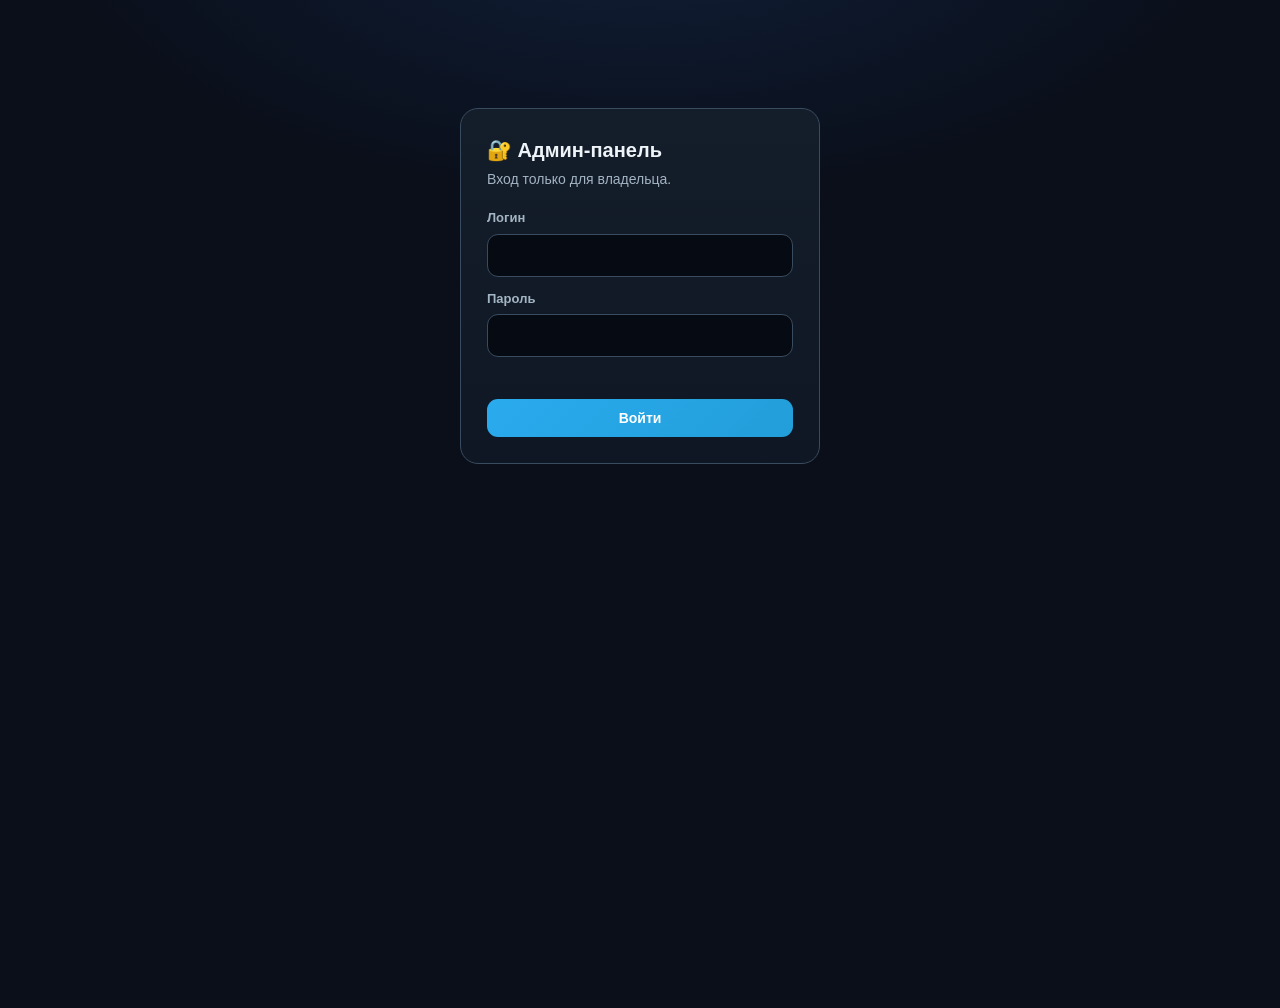
<file: web/static/admin.html>
<!doctype html>
<html lang="ru">
<head>
<meta charset="utf-8">
<meta name="viewport" content="width=device-width, initial-scale=1">
<meta name="robots" content="noindex, nofollow">
<title>VallShop — Админ-панель</title>
<style>
  :root{
    --bg:#0a0f1a; --bg2:#060a12; --panel:#141d2a; --panel2:#1b2636;
    --line:#2a3a4a; --line2:#394b5e; --text:#eef4f8; --muted:#a3b4c2; --dim:#78889a;
    --accent:#3ba3f0; --accent2:#7cc6f7; --grad:linear-gradient(135deg,#2aabee,#229ed9);
    --ok:#4fd08a; --bad:#ff6b6b; --warn:#ffb454;
  }
  *{box-sizing:border-box}
  body{margin:0;background:
    radial-gradient(1000px 500px at 50% -10%, rgba(56,132,246,.14), transparent 60%), var(--bg);
    color:var(--text);font-family:"Inter",-apple-system,BlinkMacSystemFont,"Segoe UI",Roboto,Arial,sans-serif;
    min-height:100vh;line-height:1.5}
  a{color:var(--accent2);text-decoration:none}
  .wrap{max-width:1100px;margin:0 auto;padding:0 18px}
  header{border-bottom:1px solid var(--line);background:rgba(10,15,26,.8);backdrop-filter:blur(10px);position:sticky;top:0;z-index:5}
  .bar{display:flex;align-items:center;gap:14px;padding:14px 0}
  .logo{font-weight:800;font-size:20px}.logo span{color:var(--accent)}
  .bar .sp{margin-left:auto}
  .nav{display:flex;gap:6px;margin-left:8px}
  .nav button{background:transparent;border:1px solid transparent;color:var(--muted);border-radius:999px;padding:7px 14px;font-size:13px;font-weight:600}
  .nav button.on{background:var(--panel2);border-color:var(--line2);color:var(--text)}
  @media (max-width:640px){ .nav button{padding:6px 10px;font-size:12px} .logo{font-size:16px} }
  .mono{font-family:ui-monospace,SFMono-Regular,Menlo,Consolas,monospace;font-size:12px;color:var(--muted)}
  .pill{font-size:10px;padding:1px 7px;border-radius:999px;background:rgba(79,208,138,.16);color:#bff3d2;border:1px solid rgba(79,208,138,.4)}
  .dim{color:var(--dim)}
  .st{font-size:11px;padding:2px 9px;border-radius:999px;border:1px solid var(--line2);color:var(--muted);white-space:nowrap}
  .st.ok{background:rgba(79,208,138,.15);color:#bff3d2;border-color:rgba(79,208,138,.4)}
  .st.warn{background:rgba(255,180,84,.15);color:#ffd9a8;border-color:rgba(255,180,84,.4)}
  .st.bad{background:rgba(255,107,107,.15);color:#ffc9c9;border-color:rgba(255,107,107,.4)}
  .st.dim{color:var(--dim)}
  .srow select{background:var(--bg2);border:1px solid var(--line2);border-radius:11px;padding:11px 12px;color:var(--text);font-size:14px;font-family:inherit}
  .dgrid{display:grid;grid-template-columns:repeat(auto-fit,minmax(280px,1fr));gap:14px;margin-top:8px}
  .dcard{background:linear-gradient(180deg,var(--panel),#0f1724);border:1px solid var(--line);border-radius:14px;padding:16px}
  .dh{font-size:12px;font-weight:700;text-transform:uppercase;letter-spacing:.4px;color:var(--dim);margin-bottom:10px}
  .dtbl{width:100%;border-collapse:collapse;font-size:14px}
  .dtbl td{padding:7px 0;border-bottom:1px solid var(--line);vertical-align:top}
  .dtbl td.dk{color:var(--dim);width:44%;padding-right:10px}
  .errbox{background:rgba(255,107,107,.1);border:1px solid rgba(255,107,107,.4);border-radius:12px;padding:12px 14px;margin:12px 0;color:#ffd0d0;font-size:14px;white-space:pre-wrap;word-break:break-word}
  button{font-family:inherit;cursor:pointer}
  .btn{background:var(--grad);color:#fff;border:none;border-radius:11px;padding:11px 18px;font-weight:700;font-size:14px}
  .btn.ghost{background:var(--panel2);border:1px solid var(--line2);color:var(--text)}
  .btn:disabled{opacity:.5;cursor:default}
  /* Логин */
  .login{max-width:360px;margin:12vh auto;background:linear-gradient(180deg,var(--panel),#0f1724);
    border:1px solid var(--line2);border-radius:18px;padding:26px}
  .login h1{font-size:20px;margin:0 0 4px}.login p{color:var(--muted);font-size:14px;margin:0 0 18px}
  label{display:block;font-size:13px;color:var(--muted);margin:12px 0 6px;font-weight:600}
  input{width:100%;background:var(--bg2);border:1px solid var(--line2);border-radius:11px;padding:12px 14px;color:var(--text);font-size:15px;font-family:inherit}
  input:focus{outline:none;border-color:var(--accent);box-shadow:0 0 0 3px rgba(42,171,238,.14)}
  textarea{width:100%;background:var(--bg2);border:1px solid var(--line2);border-radius:11px;padding:11px 13px;color:var(--text);font-size:14px;font-family:inherit;line-height:1.5;resize:vertical}
  textarea:focus{outline:none;border-color:var(--accent);box-shadow:0 0 0 3px rgba(42,171,238,.14)}
  .msg{color:var(--bad);font-size:13px;min-height:18px;margin-top:10px}
  /* Дашборд */
  h2{font-size:17px;margin:26px 0 12px;display:flex;align-items:center;gap:8px}
  .presets{display:flex;gap:8px;flex-wrap:wrap;margin:18px 0 6px}
  .presets button{background:var(--panel2);border:1px solid var(--line2);color:var(--muted);border-radius:999px;padding:8px 16px;font-size:13px;font-weight:600}
  .presets button.on{background:var(--grad);border:none;color:#fff}
  .cards{display:grid;grid-template-columns:repeat(auto-fit,minmax(150px,1fr));gap:12px}
  .card{background:linear-gradient(180deg,var(--panel),#0f1724);border:1px solid var(--line);border-radius:14px;padding:16px}
  .card .k{color:var(--dim);font-size:12px;font-weight:600;text-transform:uppercase;letter-spacing:.4px}
  .card .v{font-size:24px;font-weight:800;margin-top:6px}
  .card .v small{font-size:13px;color:var(--muted);font-weight:600}
  .sub{color:var(--muted);font-size:13px;margin-top:4px}
  /* График визитов */
  .chart{display:flex;align-items:flex-end;gap:3px;height:120px;margin-top:10px;padding:10px;background:var(--panel);border:1px solid var(--line);border-radius:14px;overflow-x:auto}
  .chart .col{flex:1 0 8px;min-width:8px;display:flex;flex-direction:column;justify-content:flex-end;align-items:center;gap:4px}
  .chart .bar{width:100%;background:var(--grad);border-radius:4px 4px 0 0;min-height:2px}
  .chart .lbl{font-size:9px;color:var(--dim);white-space:nowrap;transform:rotate(-45deg);transform-origin:center;margin-top:6px}
  /* Таблица пользователей */
  .srow{display:flex;gap:10px;margin:10px 0}
  table{width:100%;border-collapse:collapse;font-size:14px}
  th,td{text-align:left;padding:10px 12px;border-bottom:1px solid var(--line)}
  th{color:var(--dim);font-size:12px;text-transform:uppercase;letter-spacing:.4px;font-weight:700}
  .tag{font-size:11px;padding:2px 8px;border-radius:999px;border:1px solid var(--line2);color:var(--muted)}
  .tag.ok{color:#bff3d2;border-color:rgba(79,208,138,.4)}
  .tbl-wrap{overflow-x:auto;border:1px solid var(--line);border-radius:14px}
  .state{color:var(--muted);text-align:center;padding:24px}
  @media (max-width:640px){ .card .v{font-size:20px} h2{font-size:16px} }
</style>
</head>
<body>

<div id="loginView" style="display:none">
  <div class="login">
    <h1>🔐 Админ-панель</h1>
    <p>Вход только для владельца.</p>
    <label>Логин</label>
    <input id="lu" type="text" autocomplete="username">
    <label>Пароль</label>
    <input id="lp" type="password" autocomplete="current-password">
    <div class="msg" id="lmsg"></div>
    <button class="btn" style="width:100%;margin-top:14px" onclick="doLogin()">Войти</button>
  </div>
</div>

<div id="appView" style="display:none">
  <header><div class="wrap bar">
    <div class="logo">Vall<span>Shop</span> · админ</div>
    <nav class="nav" id="nav">
      <button class="on" data-page="dash" onclick="showPage('dash')">📊 Дашборд</button>
      <button data-page="orders" onclick="showPage('orders')">🧾 Заказы</button>
      <button data-page="design" onclick="showPage('design')">🎨 Оформление</button>
      <button data-page="visits" onclick="showPage('visits')">👁 Журнал визитов</button>
    </nav>
    <div class="sp"></div>
    <button class="btn ghost" onclick="logout()">Выйти</button>
  </div></header>

  <div class="wrap" style="padding-bottom:50px" id="pageDash">
    <div class="presets" id="presets"></div>

    <h2>📊 Общее (бот + сайт)</h2>
    <div class="cards" id="totalCards"></div>

    <h2>🤖 Бот</h2>
    <div class="cards" id="botCards"></div>

    <h2>🌐 Сайт</h2>
    <div class="cards" id="siteCards"></div>

    <h2>👁 Посещения сайта</h2>
    <div class="hint" style="color:var(--dim);font-size:13px;margin:-6px 0 12px">
      Считаются только уникальные живые посетители — боты и краулеры не учитываются.
      <a href="#" id="notrackLink" target="_blank" style="color:var(--accent2)">Не считать мои визиты →</a>
      · <a href="#" id="resetVisits" style="color:var(--dim)" onclick="resetVisits(event)">Обнулить статистику</a>
    </div>
    <div class="cards" id="visitCards"></div>
    <div class="chart" id="chart"></div>

    <h2>📧 Пользователи сайта</h2>
    <div class="srow">
      <input id="uq" type="search" placeholder="Поиск по email…" oninput="onSearch()">
    </div>
    <div class="tbl-wrap"><table id="usersTbl"><tbody></tbody></table></div>
  </div>

  <div class="wrap" style="padding-bottom:50px;display:none" id="pageOrders">
    <div id="ordersListView">
      <h2>🧾 Заказы</h2>
      <div class="presets" id="ordersMode">
        <button class="on" data-mode="all" onclick="setOrdersMode('all')">Все заказы</button>
        <button data-mode="manual" onclick="setOrdersMode('manual')">⏳ Текущие (ручная обработка)</button>
      </div>
      <div class="srow" style="flex-wrap:wrap">
        <input id="oq" type="search" placeholder="Поиск: ID, email, ref, поставщик…" oninput="onOrdersSearch()" style="min-width:220px;flex:1">
        <select id="ofSource" onchange="loadOrders()">
          <option value="">Все источники</option>
          <option value="site">🌐 Сайт</option>
          <option value="bot">🤖 Бот</option>
        </select>
        <select id="ofStatus" onchange="loadOrders()">
          <option value="">Все статусы</option>
          <option value="completed">Выполнен</option>
          <option value="fulfilling">В обработке</option>
          <option value="needs_action">Ждёт ручной выдачи</option>
          <option value="failed">Ошибка</option>
          <option value="refunded">Возврат</option>
          <option value="created">Создан</option>
          <option value="expired">Просрочен</option>
        </select>
      </div>
      <div class="tbl-wrap"><table id="ordersTbl"><tbody></tbody></table></div>
      <div class="srow" id="ordersPager" style="justify-content:center;display:none">
        <button class="btn ghost" id="oPrev" onclick="ordersPage(-1)">← Назад</button>
        <span class="mono" id="oPageInfo" style="align-self:center"></span>
        <button class="btn ghost" id="oNext" onclick="ordersPage(1)">Вперёд →</button>
      </div>
    </div>
    <div id="orderDetailView" style="display:none"></div>
  </div>

  <div class="wrap" style="padding-bottom:50px;display:none" id="pageDesign">
    <h2>🎨 Оформление — описания разделов</h2>
    <div class="hint" style="color:var(--dim);font-size:13px;margin:-6px 0 14px">
      Описание показывается на сайте сверху при открытии раздела/товара. Пустое поле — описание не показывается.
      Хранится отдельно для сайта (бота не затрагивает).
    </div>
    <div id="sectionsList"></div>
  </div>

  <div class="wrap" style="padding-bottom:50px;display:none" id="pageVisits">
    <h2>👁 Журнал визитов</h2>
    <div class="hint" style="color:var(--dim);font-size:13px;margin:-6px 0 14px">
      Последние засчитанные визиты (кто попал в статистику). Здесь видно IP, браузер
      и страницу — чтобы заметить бота, прорвавшегося через фильтр.
      <a href="#" style="color:var(--accent2)" onclick="loadVisitLog(event)">Обновить ↻</a>
    </div>
    <div class="tbl-wrap"><table id="visitLog"><tbody></tbody></table></div>
  </div>
</div>

<script>
const $ = id => document.getElementById(id);
const TK = "vs_admin_token";
let preset = "7d";
function tok(){ try{return localStorage.getItem(TK);}catch(e){return null;} }
async function api(path, opts){
  const o = opts || {};
  o.headers = Object.assign({"Authorization":"Bearer "+tok()}, o.headers||{});
  const r = await fetch(path, o);
  if(r.status===401){ logout(); throw new Error("unauth"); }
  return r.json();
}
const rub = n => (n==null?"—":(Number.isInteger(n)?n:Number(n).toFixed(2))+" ₽");

function show(view){ $("loginView").style.display = view==="login"?"":"none"; $("appView").style.display = view==="app"?"":"none"; }

async function doLogin(){
  const username = $("lu").value.trim(), password = $("lp").value;
  $("lmsg").textContent = "Входим…";
  try{
    const r = await fetch("/api/admin/login", {method:"POST",headers:{"Content-Type":"application/json"},body:JSON.stringify({username,password})});
    const d = await r.json().catch(()=>({}));
    if(!r.ok){ $("lmsg").textContent = d.detail || "Ошибка входа"; return; }
    localStorage.setItem(TK, d.token);
    boot();
  }catch(e){ $("lmsg").textContent = "Нет связи с сервером"; }
}
function logout(){ try{localStorage.removeItem(TK);}catch(e){} show("login"); }

function card(k, v, sub){ return `<div class="card"><div class="k">${k}</div><div class="v">${v}</div>${sub?`<div class="sub">${sub}</div>`:""}</div>`; }

function renderPresets(){
  const opts = [["today","Сегодня"],["7d","7 дней"],["30d","30 дней"],["all","Всё время"]];
  $("presets").innerHTML = opts.map(([k,l])=>`<button class="${preset===k?'on':''}" onclick="setPreset('${k}')">${l}</button>`).join("");
}
function setPreset(p){ preset=p; renderPresets(); loadOverview(); }

async function loadOverview(){
  try{
    const d = await api("/api/admin/overview?preset="+preset);
    const t = d.total, b = d.bot, s = d.site, v = d.visits;
    $("totalCards").innerHTML =
      card("Клиенты", `${t.users_total}<small> + ${t.accounts_total} сайт</small>`) +
      card("Заказы всего", t.orders, "бот + сайт") +
      card("Выручка всего", rub(t.revenue_rub)) +
      card("Пополнения всего", rub(t.topups_rub), `${t.topups} шт.`) +
      card("Баланс клиентов", rub(t.balance_rub));
    $("botCards").innerHTML =
      card("Пользователи (мои)", b.users_total, `+${b.users_new} за период`) +
      card("Франшизные", b.franchise_users!=null?b.franchise_users:"—", "клиенты франшиз") +
      card("Активные", b.active, `неактивных: ${b.inactive}`) +
      card("Заказы", b.orders, "завершённые") +
      card("Выручка", rub(b.revenue_rub)) +
      card("Пополнения", rub(b.topups_rub), `${b.topups} шт.`);
    $("siteCards").innerHTML =
      card("Аккаунты сайта", s.accounts_total, `+${s.accounts_new} за период`) +
      card("Заказы с сайта", s.orders) +
      card("Выручка сайта", rub(s.revenue_rub)) +
      card("Пополнения", rub(s.topups_rub), `${s.topups} шт.`) +
      card("Активации кодов", s.activations);
    $("visitCards").innerHTML =
      card("Сегодня", v.today.unique, `уникальных · ${v.today.hits} визитов`) +
      card("7 дней", v.d7.unique, `уникальных · ${v.d7.hits} визитов`) +
      card("Всего", v.all.unique, `уникальных · ${v.all.hits} визитов`);
  }catch(e){}
}

async function loadVisits(){
  try{
    const d = await api("/api/admin/visits?days=30");
    const rows = d.daily||[];
    const max = Math.max(1, ...rows.map(r=>r.unique));
    $("chart").innerHTML = rows.length ? rows.map(r=>`
      <div class="col" title="${r.day}: ${r.unique} уник., ${r.hits} визитов">
        <div class="bar" style="height:${Math.round(r.unique/max*96)}px"></div>
        <div class="lbl">${r.day.slice(5)}</div>
      </div>`).join("") : '<div class="state">Нет данных о посещениях.</div>';
  }catch(e){}
}

async function resetVisits(e){
  if(e) e.preventDefault();
  if(!confirm("Обнулить всю статистику посещений? Накопленные данные будут удалены без возможности восстановления.")) return;
  try{
    const d = await api("/api/admin/visits/reset", {method:"POST"});
    loadOverview(); loadVisits(); _visitsLoaded=false;
    if($("pageVisits").style.display!=="none"){ loadVisitLog(); }
    alert("Готово. Удалено записей: "+(d.deleted||0)+". Счётчик начнётся заново.");
  }catch(err){ alert("Не удалось обнулить статистику."); }
}

// ── Страницы (Дашборд / Журнал визитов) ─────────────────────────────────────
let _visitsLoaded=false;
let _ordersLoaded=false, _designLoaded=false;
function showPage(p){
  $("pageDash").style.display = p==="dash"?"":"none";
  $("pageOrders").style.display = p==="orders"?"":"none";
  $("pageDesign").style.display = p==="design"?"":"none";
  $("pageVisits").style.display = p==="visits"?"":"none";
  document.querySelectorAll("#nav button").forEach(b=>b.classList.toggle("on", b.dataset.page===p));
  if(p==="visits" && !_visitsLoaded){ loadVisitLog(); }
  if(p==="orders" && !_ordersLoaded){ _ordersLoaded=true; loadOrders(); }
  if(p==="design" && !_designLoaded){ _designLoaded=true; loadSections(); }
}

async function loadSections(){
  const box=$("sectionsList"); box.innerHTML='<div class="state">Загрузка…</div>';
  try{
    const d=await api("/api/admin/sections"); const items=d.items||[];
    if(!items.length){ box.innerHTML='<div class="state">Каталог пуст.</div>'; return; }
    box.innerHTML=items.map(s=>`
      <div class="dcard" style="margin-bottom:10px;margin-left:${Math.min(s.depth,4)*18}px">
        ${s.path?`<div class="dim" style="font-size:12px">${_esc(s.path)}</div>`:""}
        <div style="font-weight:700;margin:2px 0 8px">${_esc(s.title)} ${s.has_desc?'<span class="st ok">есть описание</span>':''}</div>
        <textarea id="sd_${s.id}" rows="3" placeholder="Описание раздела (покажется на сайте сверху). Пусто — не показывать.">${_esc(s.description||"")}</textarea>
        <div class="srow" style="margin-top:8px">
          <button class="btn" onclick="saveSection(${s.id})">Сохранить</button>
          <span id="sdmsg_${s.id}" class="dim" style="align-self:center"></span>
        </div>
      </div>`).join("");
  }catch(e){ box.innerHTML='<div class="state">Не удалось загрузить разделы.</div>'; }
}
async function saveSection(id){
  const val=$("sd_"+id).value, msg=$("sdmsg_"+id); msg.textContent="Сохраняю…";
  try{
    const r=await api("/api/admin/sections/"+id,{method:"PUT",headers:{"Content-Type":"application/json"},body:JSON.stringify({description:val})});
    if(r&&r.detail){ msg.textContent="Ошибка: "+r.detail; return; }
    msg.textContent = r.has_desc?"✅ Сохранено":"✅ Очищено";
    setTimeout(()=>{ msg.textContent=""; },2500);
  }catch(e){ msg.textContent="Ошибка сохранения"; }
}

function _browser(ua){
  if(!ua) return "—";
  const u = ua;
  let m;
  if((m=/YaBrowser\/([\d.]+)/.exec(u))) return "Я.Браузер "+m[1].split(".")[0];
  if(/Edg(e|A|iOS)?\//.test(u)) return "Edge";
  if((m=/OPR\/([\d.]+)/.exec(u))) return "Opera";
  if(/(iPhone|iPad)/.test(u)) return "iPhone/iPad Safari";
  if(/Android/.test(u)){ const c=/Chrome\/(\d+)/.exec(u); return "Android"+(c?" Chrome "+c[1]:""); }
  if((m=/Firefox\/(\d+)/.exec(u))) return "Firefox "+m[1];
  if((m=/Chrome\/(\d+)/.exec(u))) return "Chrome "+m[1];
  if(/Safari\//.test(u)) return "Safari";
  return u.length>40 ? u.slice(0,40)+"…" : u;
}
function _when(iso){
  if(!iso) return "—";
  const d=new Date(iso + (iso.endsWith("Z")?"":"Z"));
  const msk=new Date(d.getTime()+3*3600*1000); // показываем по МСК
  const p=n=>String(n).padStart(2,"0");
  return `${p(msk.getUTCDate())}.${p(msk.getUTCMonth()+1)} ${p(msk.getUTCHours())}:${p(msk.getUTCMinutes())}`;
}
function _esc(s){ return (s||"").replace(/[&<>"]/g,c=>({"&":"&amp;","<":"&lt;",">":"&gt;",'"':"&quot;"}[c])); }

async function loadVisitLog(e){
  if(e) e.preventDefault();
  _visitsLoaded=true;
  const tb=$("visitLog").querySelector("tbody");
  tb.innerHTML='<tr><td class="state">Загрузка…</td></tr>';
  try{
    const d=await api("/api/admin/visits/recent?limit=200");
    const items=d.items||[];
    if(!items.length){ tb.innerHTML='<tr><td class="state">Пока нет засчитанных визитов.</td></tr>'; return; }
    tb.innerHTML = `<tr><th>Время (МСК)</th><th>IP</th><th>Браузер</th><th>Страница</th></tr>` +
      items.map(r=>`<tr>
        <td>${_when(r.created_at)} ${r.is_new?'<span class="pill">новый</span>':''}</td>
        <td class="mono">${_esc(r.ip)||"—"}</td>
        <td>${_esc(_browser(r.ua))}</td>
        <td class="mono">${_esc(r.path)||"—"}</td>
      </tr>`).join("");
  }catch(err){ tb.innerHTML='<tr><td class="state">Не удалось загрузить журнал.</td></tr>'; }
}

// ── Заказы ──────────────────────────────────────────────────────────────────
const OST = {
  completed:["Выполнен","ok"], fulfilling:["В обработке","warn"], needs_action:["Ждёт ручной","warn"],
  failed:["Ошибка","bad"], refunded:["Возврат","dim"], created:["Создан","dim"],
  expired:["Просрочен","dim"], pending:["Ожидание","warn"],
};
function ostBadge(s){ const m=OST[s]||[s,"dim"]; return `<span class="st ${m[1]}">${_esc(m[0])}</span>`; }

let _oOffset=0, _oLimit=50, _oTotal=0, _oSt=null, _oMode="all";
function onOrdersSearch(){ clearTimeout(_oSt); _oSt=setTimeout(()=>{_oOffset=0;loadOrders();},300); }
function setOrdersMode(m){
  _oMode=m; _oOffset=0;
  document.querySelectorAll("#ordersMode button").forEach(b=>b.classList.toggle("on", b.dataset.mode===m));
  $("ofStatus").style.display = m==="manual"?"none":"";
  loadOrders();
}
async function loadOrders(){
  const q=$("oq").value.trim(), source=$("ofSource").value;
  const status = _oMode==="manual" ? "manual" : $("ofStatus").value;
  const url=`/api/admin/orders?limit=${_oLimit}&offset=${_oOffset}`+
    `&q=${encodeURIComponent(q)}&source=${source}&status=${status}`;
  const tb=$("ordersTbl").querySelector("tbody");
  tb.innerHTML='<tr><td class="state">Загрузка…</td></tr>';
  try{
    const d=await api(url); _oTotal=d.total||0; const items=d.items||[];
    if(!items.length){ tb.innerHTML='<tr><td class="state">Заказов нет.</td></tr>'; $("ordersPager").style.display="none"; return; }
    tb.innerHTML=`<tr><th>#</th><th>Дата</th><th>Источник</th><th>Товар</th><th>Сумма</th><th>Статус</th><th>Клиент</th></tr>`+
      items.map(o=>`<tr style="cursor:pointer" onclick="openOrder(${o.id})">
        <td class="mono">#${o.id}</td>
        <td>${_when(o.created_at)}</td>
        <td>${o.source==="site"?"🌐":"🤖"} ${o.source==="site"?"Сайт":"Бот"}</td>
        <td>${_esc(o.item)}${o.quantity>1?` <span class="mono dim">×${o.quantity}</span>`:""}</td>
        <td>${rub(o.total_rub)}</td>
        <td>${ostBadge(o.status)}${o.has_error?' ⚠️':''}</td>
        <td class="mono">${_esc(o.email) || (o.user_id?("id "+o.user_id):"—")}</td>
      </tr>`).join("");
    const pages=Math.max(1,Math.ceil(_oTotal/_oLimit)), cur=Math.floor(_oOffset/_oLimit)+1;
    $("ordersPager").style.display = pages>1?"flex":"none";
    $("oPageInfo").textContent=`${cur} / ${pages} · всего ${_oTotal}`;
    $("oPrev").disabled=_oOffset<=0; $("oNext").disabled=_oOffset+_oLimit>=_oTotal;
  }catch(e){ tb.innerHTML='<tr><td class="state">Не удалось загрузить заказы.</td></tr>'; }
}
function ordersPage(dir){ _oOffset=Math.max(0,_oOffset+dir*_oLimit); loadOrders(); window.scrollTo(0,0); }

async function openOrder(id){
  $("ordersListView").style.display="none";
  const box=$("orderDetailView"); box.style.display=""; box.innerHTML='<div class="state">Загрузка…</div>'; window.scrollTo(0,0);
  try{ box.innerHTML=renderOrderDetail(await api("/api/admin/orders/"+id)); }
  catch(e){ box.innerHTML='<div class="state">Не удалось загрузить заказ. <a href="#" onclick="backToOrders(event)">← Назад</a></div>'; }
}
function backToOrders(e){ if(e)e.preventDefault(); $("orderDetailView").style.display="none"; $("ordersListView").style.display=""; }

function drow(k,v){ return (v==null||v==="")?"":`<tr><td class="dk">${k}</td><td>${v}</td></tr>`; }
function renderOrderDetail(d){
  const u=d.user||{}, a=d.account||null, it=d.item||{};
  const tg = u.telegram_id ? `<a target="_blank" href="tg://user?id=${u.telegram_id}">${u.telegram_id}</a>` : "—";
  const deliv = d.delivered ? '<span class="st ok">Да, доставлен</span>'
    : (d.status==="refunded" ? '<span class="st dim">Возврат</span>' : '<span class="st warn">Нет</span>');
  const err = d.fail_reason ? `<div class="errbox"><b>⚠️ Почему не выдался:</b>\n${_esc(d.fail_reason)}</div>` : "";
  const code = d.delivery_code ? `<tr><td class="dk">Выдача (коды)</td><td class="mono" style="white-space:pre-wrap;word-break:break-all">${_esc(d.delivery_code)}</td></tr>` : "";
  let fieldsHtml="";
  if(d.fields && Object.keys(d.fields).length)
    fieldsHtml = Object.entries(d.fields).map(([k,v])=>`<tr><td class="dk">${_esc(k)}</td><td class="mono">${_esc(String(v))}</td></tr>`).join("");
  return `
    <div class="srow"><button class="btn ghost" onclick="backToOrders(event)">← К списку заказов</button></div>
    <h2 style="margin-top:14px">Заказ #${d.id} · ${ostBadge(d.status)}</h2>
    ${err}
    <div class="dgrid">
      <div class="dcard"><div class="dh">Заказ</div><table class="dtbl">
        ${drow("Создан", _when(d.created_at))}
        ${drow("Обновлён", _when(d.updated_at))}
        ${drow("Источник", d.source==="site"?"🌐 Сайт":"🤖 Бот")}
        ${drow("Статус", ostBadge(d.status))}
        ${drow("Доставлен клиенту", deliv)}
        ${drow("Товар", _esc(it.variant_title||"—")+(it.product_title?` <span class="dim">(${_esc(it.product_title)})</span>`:""))}
        ${drow("Количество", d.quantity)}
        ${drow("Сумма", rub(d.total_rub)+(d.quantity>1?` <span class="dim">(${rub(d.price_rub)} × ${d.quantity})</span>`:""))}
        ${drow("Внутр. ref", `<span class="mono">${_esc(d.client_ref)}</span>`)}
        ${code}
      </table></div>
      <div class="dcard"><div class="dh">Поставщик</div><table class="dtbl">
        ${drow("Поставщик", _esc(d.supplier||"—"))}
        ${drow("ID у поставщика", d.supplier_order_id?`<span class="mono">${_esc(d.supplier_order_id)}</span>`:"—")}
        ${drow("Тип (fzr_kind)", _esc(it.fzr_kind||"—"))}
        ${drow("Канал товара", _esc(it.source||"—"))}
        ${drow("Себестоимость", d.cost_usd!=null?("$"+d.cost_usd):"—")}
        ${drow("Маржа мерчанта", rub(d.merchant_margin_rub))}
      </table></div>
      <div class="dcard"><div class="dh">Клиент</div><table class="dtbl">
        ${drow("User ID", `<span class="mono">${u.user_id}</span>`)}
        ${drow("Имя", _esc(u.full_name||"—"))}
        ${drow("Username", u.username?("@"+_esc(u.username)):"—")}
        ${drow("Telegram ID", tg)}
        ${drow("Email", a&&a.email?`${_esc(a.email)} ${a.email_verified?'<span class="st ok">✓</span>':'<span class="st warn">не подтв.</span>'}`:"—")}
        ${drow("Баланс", u.balance_rub!=null?rub(u.balance_rub):"—")}
        ${a?drow("Аккаунт создан", _when(a.created_at)):""}
      </table></div>
      ${fieldsHtml?`<div class="dcard"><div class="dh">Данные покупки</div><table class="dtbl">${fieldsHtml}</table></div>`:""}
    </div>
    ${ACTIONABLE.has(d.status)?`
    <div class="dcard" style="margin-top:14px">
      <div class="dh">Управление заказом</div>
      <div class="srow" style="flex-wrap:wrap;gap:10px">
        <button class="btn" onclick="orderAction(${d.id},'deliver')">✅ Выдать товар</button>
        <button class="btn ghost" onclick="orderAction(${d.id},'refund')">↩️ Вернуть средства</button>
        <button class="btn ghost" onclick="orderAction(${d.id},'close_silent')">✓ Закрыть без уведомления</button>
      </div>
      <div class="dim" style="font-size:13px;margin-top:10px">
        <b>Выдать товар</b> — статус «Выполнен» + уведомление покупателю в Telegram (если привязан).<br>
        <b>Вернуть средства</b> — деньги на баланс покупателя + уведомление.<br>
        <b>Закрыть без уведомления</b> — просто «Выполнен», покупателю ничего не шлётся.
      </div>
    </div>`:""}`;
}

const ACTIONABLE = new Set(["needs_action","failed","fulfilling"]);
async function orderAction(id, action){
  const names={deliver:"отметить заказ выполненным и уведомить покупателя",
               refund:"вернуть средства покупателю на баланс",
               close_silent:"закрыть заказ (статус «Выполнен») БЕЗ уведомления покупателя"};
  if(!confirm(`Заказ #${id}: ${names[action]}?`)) return;
  try{
    const r=await api("/api/admin/orders/"+id+"/action",{
      method:"POST", headers:{"Content-Type":"application/json"}, body:JSON.stringify({action})
    });
    if(r && r.detail){ alert("Ошибка: "+r.detail); return; }
    let msg = action==="refund"
      ? ("↩️ Возврат выполнен"+(r.refund_rub?` (${r.refund_rub} ₽)`:""))
      : (action==="deliver"?"✅ Заказ отмечен выполненным":"✓ Заказ закрыт (Выполнен)");
    if(action!=="close_silent") msg += r.notified ? ". Покупатель уведомлён." : ". Уведомить не удалось (нет Telegram).";
    alert(msg);
    openOrder(id);
    loadOrders();
  }catch(e){ alert("Не удалось выполнить действие."); }
}

let _st=null;
function onSearch(){ clearTimeout(_st); _st=setTimeout(loadUsers,300); }
async function loadUsers(){
  const q = $("uq").value.trim();
  try{
    const d = await api("/api/admin/users?limit=100&q="+encodeURIComponent(q));
    const tb = $("usersTbl").querySelector("tbody");
    if(!d.items.length){ tb.innerHTML = '<tr><td class="state">Нет пользователей.</td></tr>'; return; }
    tb.innerHTML = `<tr><th>#</th><th>Email</th><th>Баланс</th><th>TG</th><th>Email ✓</th><th>Регистрация</th></tr>` +
      d.items.map(u=>`<tr>
        <td>${u.id}</td>
        <td>${esc(u.email||"— (Telegram)")}</td>
        <td>${rub(u.balance_rub)}</td>
        <td>${u.telegram_linked?'<span class="tag ok">да</span>':'<span class="tag">нет</span>'}</td>
        <td>${u.email_verified?'<span class="tag ok">да</span>':'<span class="tag">нет</span>'}</td>
        <td>${fmtDate(u.created_at)}</td>
      </tr>`).join("");
  }catch(e){}
}
function esc(s){ return (s==null?"":String(s)).replace(/[&<>"]/g,c=>({'&':'&amp;','<':'&lt;','>':'&gt;','"':'&quot;'}[c])); }
function fmtDate(iso){ if(!iso) return "—"; try{ return new Date(iso).toLocaleDateString("ru-RU",{day:"2-digit",month:"2-digit",year:"numeric"}); }catch(e){ return iso; } }

async function boot(){
  show("app");
  renderPresets();
  // Ссылка «не считать мои визиты» ведёт на основной сайт (без поддомена admin.).
  const site = location.origin.replace("://admin.", "://");
  const nl = $("notrackLink"); if(nl) nl.href = site + "/notrack";
  await Promise.all([loadOverview(), loadVisits(), loadUsers()]);
}

if(tok()){ boot(); } else { show("login"); }
</script>
</body>
</html>
</file>
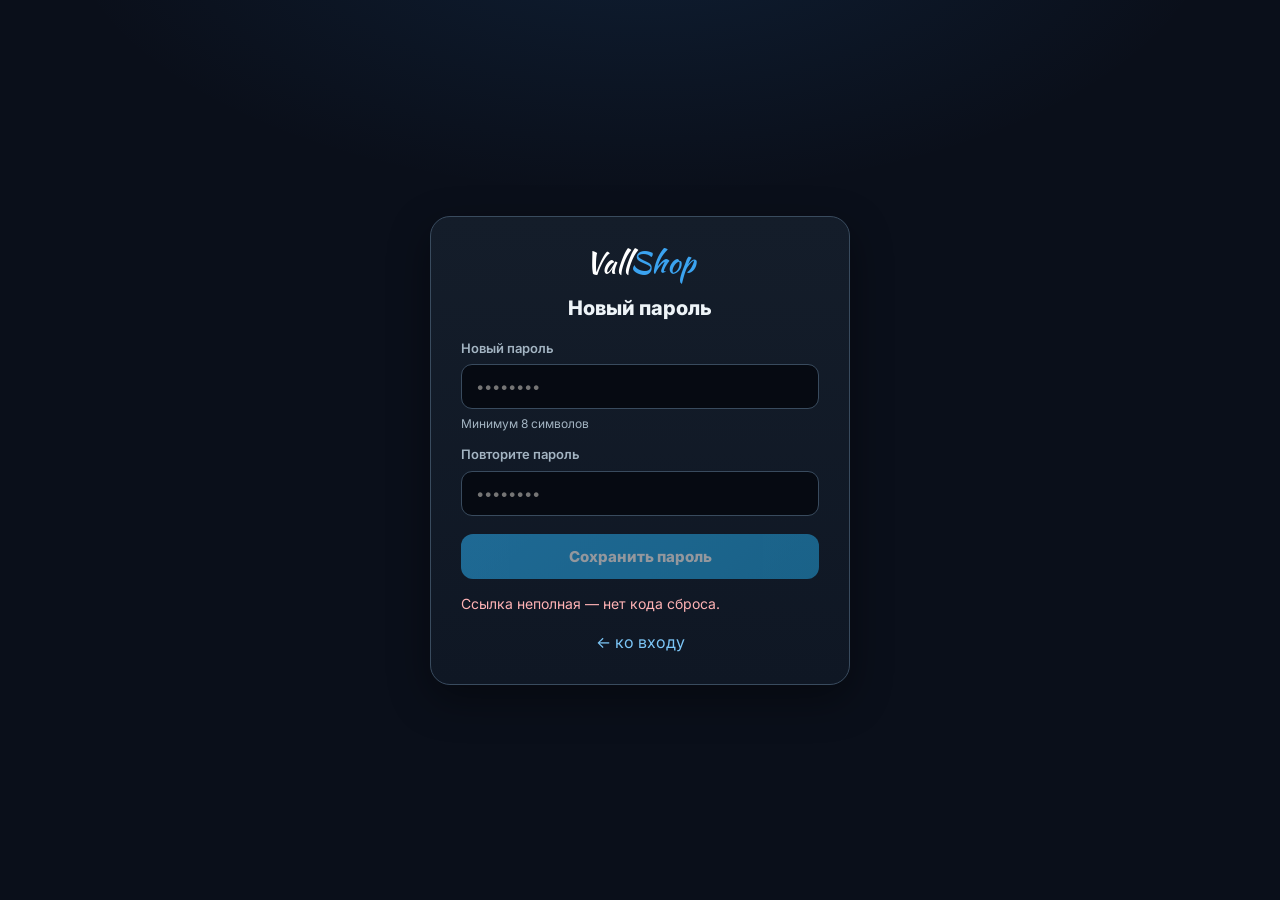
<file: web/static/reset.html>
<!doctype html>
<html lang="ru">
<head>
<meta charset="utf-8">
<meta name="viewport" content="width=device-width, initial-scale=1">
<title>VallShop — новый пароль</title>
<link rel="icon" type="image/svg+xml" href="/favicon.svg">
<meta name="theme-color" content="#3ba3f0">
<link rel="preconnect" href="https://fonts.googleapis.com">
<link rel="preconnect" href="https://fonts.gstatic.com" crossorigin>
<link href="https://fonts.googleapis.com/css2?family=Inter:wght@400;500;600;700;800;900&family=Kaushan+Script&display=swap" rel="stylesheet">
<style>
  :root{--bg:#0a0f1a;--bg2:#060a12;--panel:#141d2a;--line2:#394b5e;--text:#eef4f8;--muted:#a3b4c2;
    --accent:#3ba3f0;--accent2:#7cc6f7;--accent-ink:#ffffff;--grad:linear-gradient(135deg,#2aabee,#229ed9)}
  *{box-sizing:border-box}
  body{margin:0;min-height:100vh;display:flex;align-items:center;justify-content:center;padding:24px 16px;color:var(--text);
    background:radial-gradient(900px 440px at 50% -10%, rgba(51,144,236,.12), transparent 65%),var(--bg);
    font-family:"Inter",-apple-system,BlinkMacSystemFont,"Segoe UI",Roboto,Arial,sans-serif;-webkit-font-smoothing:antialiased;line-height:1.5}
  .card{width:100%;max-width:420px;background:linear-gradient(180deg,#141d2a,#0f1724);border:1px solid var(--line2);
    border-radius:20px;padding:30px;box-shadow:0 14px 40px rgba(0,0,0,.4)}
  .logo{font-family:"Kaushan Script",cursive;font-size:30px;color:#fff;margin-bottom:16px;text-align:center;line-height:1}.logo span{color:var(--accent)}
  h1{font-size:20px;margin:0 0 16px;text-align:center;font-weight:800}
  label{display:block;font-size:13px;color:var(--muted);margin:12px 0 6px;font-weight:600}
  input{width:100%;background:var(--bg2);border:1px solid var(--line2);border-radius:11px;
    padding:12px 14px;color:var(--text);font-size:15px;font-family:inherit}
  input:focus{outline:none;border-color:var(--accent);box-shadow:0 0 0 3px rgba(42,171,238,.14)}
  .btn{width:100%;margin-top:18px;background:var(--grad);color:var(--accent-ink);border:none;
    border-radius:12px;padding:13px;font-weight:800;font-size:15px;cursor:pointer;font-family:inherit}
  .btn:hover{filter:brightness(1.05)}.btn:disabled{opacity:.55;cursor:default;filter:none}
  .msg{margin-top:14px;font-size:14px;min-height:20px}.msg.err{color:#ffb3b5}.msg.ok{color:#9fe8bd}
  .hint{color:var(--muted);font-size:12px;margin-top:6px}
  .foot{text-align:center;margin-top:16px}.foot a{color:var(--accent2);text-decoration:none}
</style>
</head>
<body>
  <div class="card">
    <div class="logo">Vall<span>Shop</span></div>
    <h1>Новый пароль</h1>
    <form id="form" onsubmit="return submitForm(event)">
      <label>Новый пароль</label>
      <input id="password" type="password" autocomplete="new-password" placeholder="••••••••" required>
      <div class="hint">Минимум 8 символов</div>
      <label>Повторите пароль</label>
      <input id="password2" type="password" autocomplete="new-password" placeholder="••••••••" required>
      <button id="submit" class="btn" type="submit">Сохранить пароль</button>
    </form>
    <div id="msg" class="msg"></div>
    <div class="foot"><a href="/login">← ко входу</a></div>
  </div>
<script>
const $ = (id)=>document.getElementById(id);
const token = new URLSearchParams(location.search).get("token");
function msg(t, ok){ const m=$("msg"); m.textContent=t||""; m.className="msg"+(t?(ok?" ok":" err"):""); }
if(!token){ msg("Ссылка неполная — нет кода сброса."); $("submit").disabled = true; }

async function submitForm(e){
  e.preventDefault();
  const p1 = $("password").value, p2 = $("password2").value;
  if(p1.length < 8){ msg("Пароль минимум 8 символов."); return false; }
  if(p1 !== p2){ msg("Пароли не совпадают."); return false; }
  $("submit").disabled = true; msg("");
  try{
    const r = await fetch("/api/auth/reset", {method:"POST",
      headers:{"Content-Type":"application/json"}, body: JSON.stringify({token, password:p1})});
    const data = await r.json().catch(()=>({}));
    if(!r.ok){ msg(data.detail || "Не удалось сменить пароль."); $("submit").disabled=false; return false; }
    localStorage.setItem("vs_token", data.token);
    msg("Пароль изменён. Входим…", true);
    setTimeout(()=>{ location.href = "/"; }, 700);
  }catch(err){ msg("Нет связи с сервером."); $("submit").disabled=false; }
  return false;
}
</script>
</body>
</html>
</file>
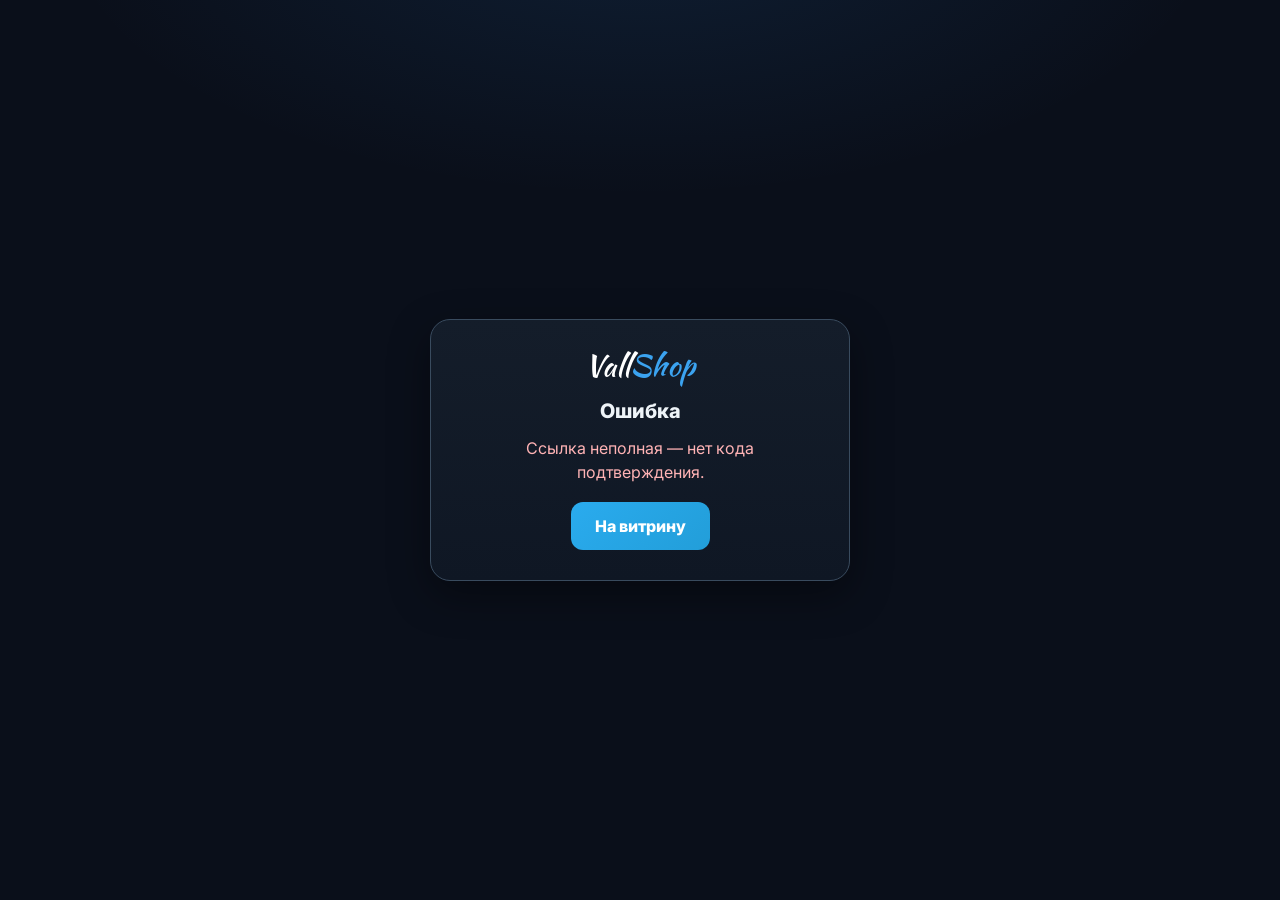
<file: web/static/verify.html>
<!doctype html>
<html lang="ru">
<head>
<meta charset="utf-8">
<meta name="viewport" content="width=device-width, initial-scale=1">
<title>VallShop — подтверждение email</title>
<link rel="icon" type="image/svg+xml" href="/favicon.svg">
<meta name="theme-color" content="#3ba3f0">
<link rel="preconnect" href="https://fonts.googleapis.com">
<link rel="preconnect" href="https://fonts.gstatic.com" crossorigin>
<link href="https://fonts.googleapis.com/css2?family=Inter:wght@400;500;600;700;800;900&family=Kaushan+Script&display=swap" rel="stylesheet">
<style>
  :root{--bg:#0a0f1a;--bg2:#060a12;--panel:#141d2a;--line2:#394b5e;--text:#eef4f8;--muted:#a3b4c2;
    --accent:#3ba3f0;--accent-ink:#ffffff;--grad:linear-gradient(135deg,#2aabee,#229ed9)}
  *{box-sizing:border-box}
  body{margin:0;min-height:100vh;display:flex;align-items:center;justify-content:center;padding:24px 16px;color:var(--text);
    background:radial-gradient(900px 440px at 50% -10%, rgba(51,144,236,.12), transparent 65%),var(--bg);
    font-family:"Inter",-apple-system,BlinkMacSystemFont,"Segoe UI",Roboto,Arial,sans-serif;-webkit-font-smoothing:antialiased;line-height:1.5}
  .card{width:100%;max-width:420px;background:linear-gradient(180deg,#141d2a,#0f1724);border:1px solid var(--line2);
    border-radius:20px;padding:30px;text-align:center;box-shadow:0 14px 40px rgba(0,0,0,.4)}
  .logo{font-family:"Kaushan Script",cursive;font-size:30px;color:#fff;margin-bottom:16px;line-height:1}.logo span{color:var(--accent)}
  h1{font-size:20px;margin:0 0 10px;font-weight:800}
  p{color:var(--muted);margin:0 0 18px}
  .ok{color:#9fe8bd}.bad{color:#ffb3b5}
  .btn{display:inline-block;background:var(--grad);color:var(--accent-ink);text-decoration:none;
    font-weight:800;padding:12px 24px;border-radius:12px}
  .spin{color:var(--muted)}
</style>
</head>
<body>
  <div class="card">
    <div class="logo">Vall<span>Shop</span></div>
    <h1 id="title">Подтверждение email</h1>
    <p id="msg" class="spin">Проверяем ссылку…</p>
    <a id="go" class="btn" href="/" style="display:none">На витрину</a>
  </div>
<script>
const $ = (id)=>document.getElementById(id);
(async ()=>{
  const token = new URLSearchParams(location.search).get("token");
  if(!token){ fail("Ссылка неполная — нет кода подтверждения."); return; }
  try{
    const r = await fetch("/api/auth/verify", {method:"POST",
      headers:{"Content-Type":"application/json"}, body: JSON.stringify({token})});
    const data = await r.json().catch(()=>({}));
    if(!r.ok){ fail(data.detail || "Не удалось подтвердить email."); return; }
    $("title").textContent = "Email подтверждён ✅";
    $("msg").className = "ok"; $("msg").textContent = "Спасибо! Ваш адрес подтверждён.";
    $("go").style.display = "inline-block";
  }catch(e){ fail("Нет связи с сервером."); }
})();
function fail(text){
  $("title").textContent = "Ошибка"; $("msg").className = "bad"; $("msg").textContent = text;
  $("go").style.display = "inline-block";
}
</script>
</body>
</html>
</file>
